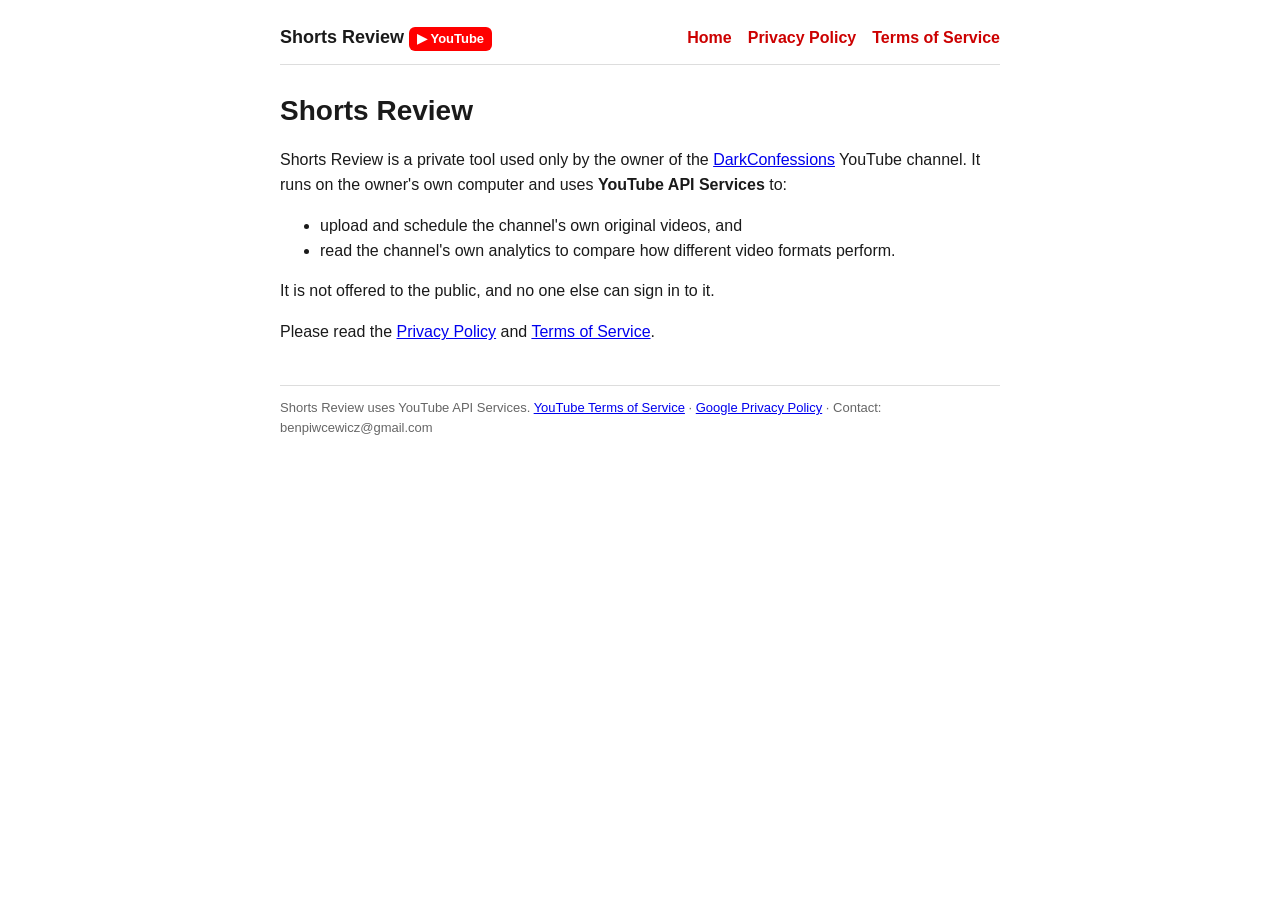
<file: index.html>
<!doctype html><html lang="en"><head><meta charset="utf-8"><meta name="viewport" content="width=device-width,initial-scale=1"><title>Shorts Review</title><link rel="stylesheet" href="style.css"></head><body><header><span class="brand">Shorts Review <span class="yt">&#9654; YouTube</span></span><nav><a href="index.html">Home</a><a href="privacy.html">Privacy Policy</a><a href="terms.html">Terms of Service</a></nav></header><h1>Shorts Review</h1><p>Shorts Review is a private tool used only by the owner of the <a href="https://www.youtube.com/@DarkConfessions1234">DarkConfessions</a> YouTube channel. It runs on the owner's own computer and uses <b>YouTube API Services</b> to:</p><ul><li>upload and schedule the channel's own original videos, and</li><li>read the channel's own analytics to compare how different video formats perform.</li></ul><p>It is not offered to the public, and no one else can sign in to it.</p><p>Please read the <a href="privacy.html">Privacy Policy</a> and <a href="terms.html">Terms of Service</a>.</p><footer>Shorts Review uses YouTube API Services. <a href="https://www.youtube.com/t/terms">YouTube Terms of Service</a> · <a href="http://www.google.com/policies/privacy">Google Privacy Policy</a> · Contact: benpiwcewicz@gmail.com</footer></body></html>
</file>
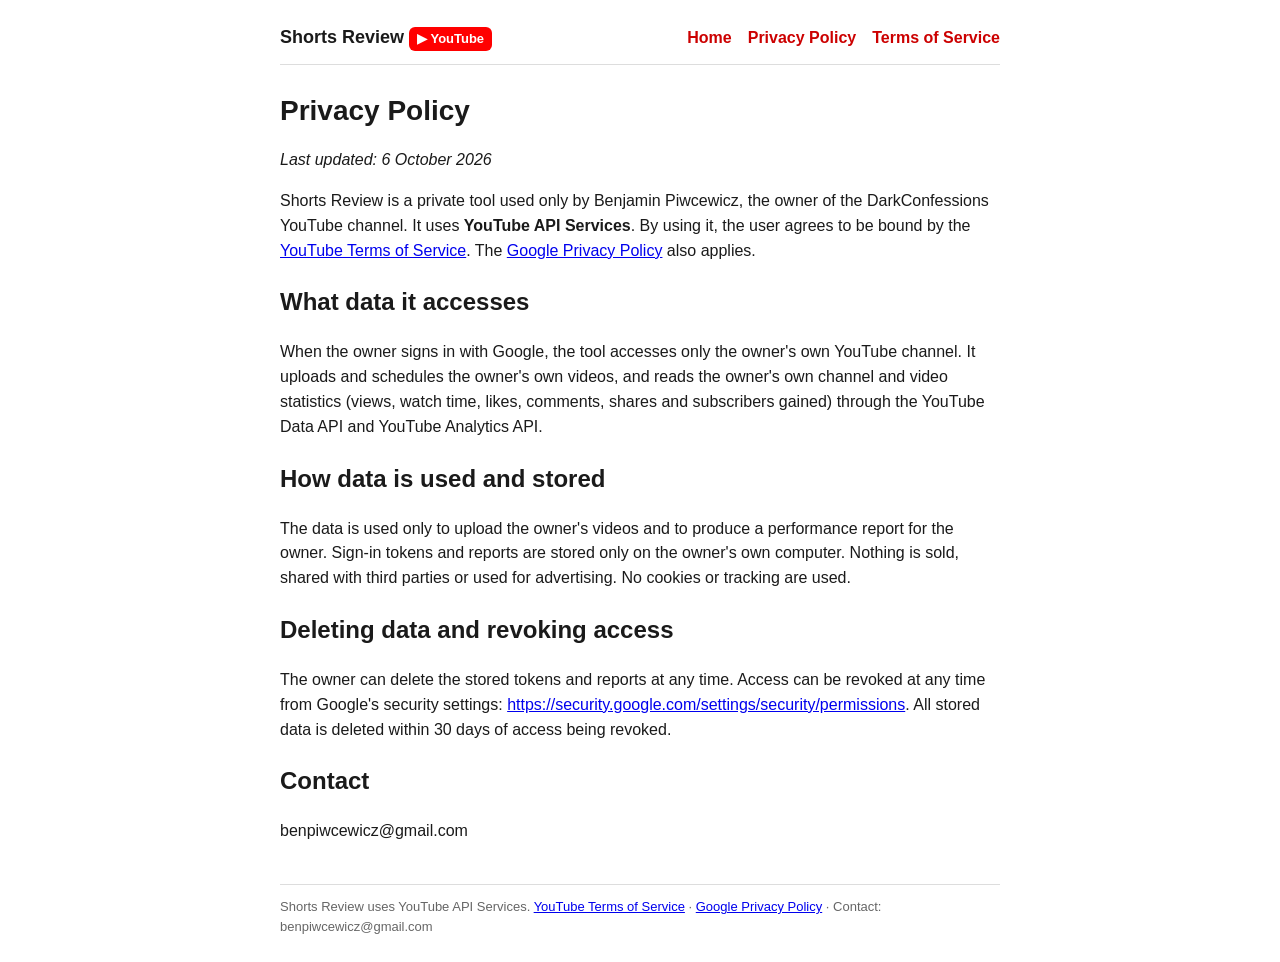
<file: privacy.html>
<!doctype html><html lang="en"><head><meta charset="utf-8"><meta name="viewport" content="width=device-width,initial-scale=1"><title>Privacy Policy - Shorts Review</title><link rel="stylesheet" href="style.css"></head><body><header><span class="brand">Shorts Review <span class="yt">&#9654; YouTube</span></span><nav><a href="index.html">Home</a><a href="privacy.html">Privacy Policy</a><a href="terms.html">Terms of Service</a></nav></header><h1>Privacy Policy</h1><p><i>Last updated: 6 October 2026</i></p><p>Shorts Review is a private tool used only by Benjamin Piwcewicz, the owner of the DarkConfessions YouTube channel. It uses <b>YouTube API Services</b>. By using it, the user agrees to be bound by the <a href="https://www.youtube.com/t/terms">YouTube Terms of Service</a>. The <a href="http://www.google.com/policies/privacy">Google Privacy Policy</a> also applies.</p><h2>What data it accesses</h2><p>When the owner signs in with Google, the tool accesses only the owner's own YouTube channel. It uploads and schedules the owner's own videos, and reads the owner's own channel and video statistics (views, watch time, likes, comments, shares and subscribers gained) through the YouTube Data API and YouTube Analytics API.</p><h2>How data is used and stored</h2><p>The data is used only to upload the owner's videos and to produce a performance report for the owner. Sign-in tokens and reports are stored only on the owner's own computer. Nothing is sold, shared with third parties or used for advertising. No cookies or tracking are used.</p><h2>Deleting data and revoking access</h2><p>The owner can delete the stored tokens and reports at any time. Access can be revoked at any time from Google's security settings: <a href="https://security.google.com/settings/security/permissions">https://security.google.com/settings/security/permissions</a>. All stored data is deleted within 30 days of access being revoked.</p><h2>Contact</h2><p>benpiwcewicz@gmail.com</p><footer>Shorts Review uses YouTube API Services. <a href="https://www.youtube.com/t/terms">YouTube Terms of Service</a> · <a href="http://www.google.com/policies/privacy">Google Privacy Policy</a> · Contact: benpiwcewicz@gmail.com</footer></body></html>
</file>
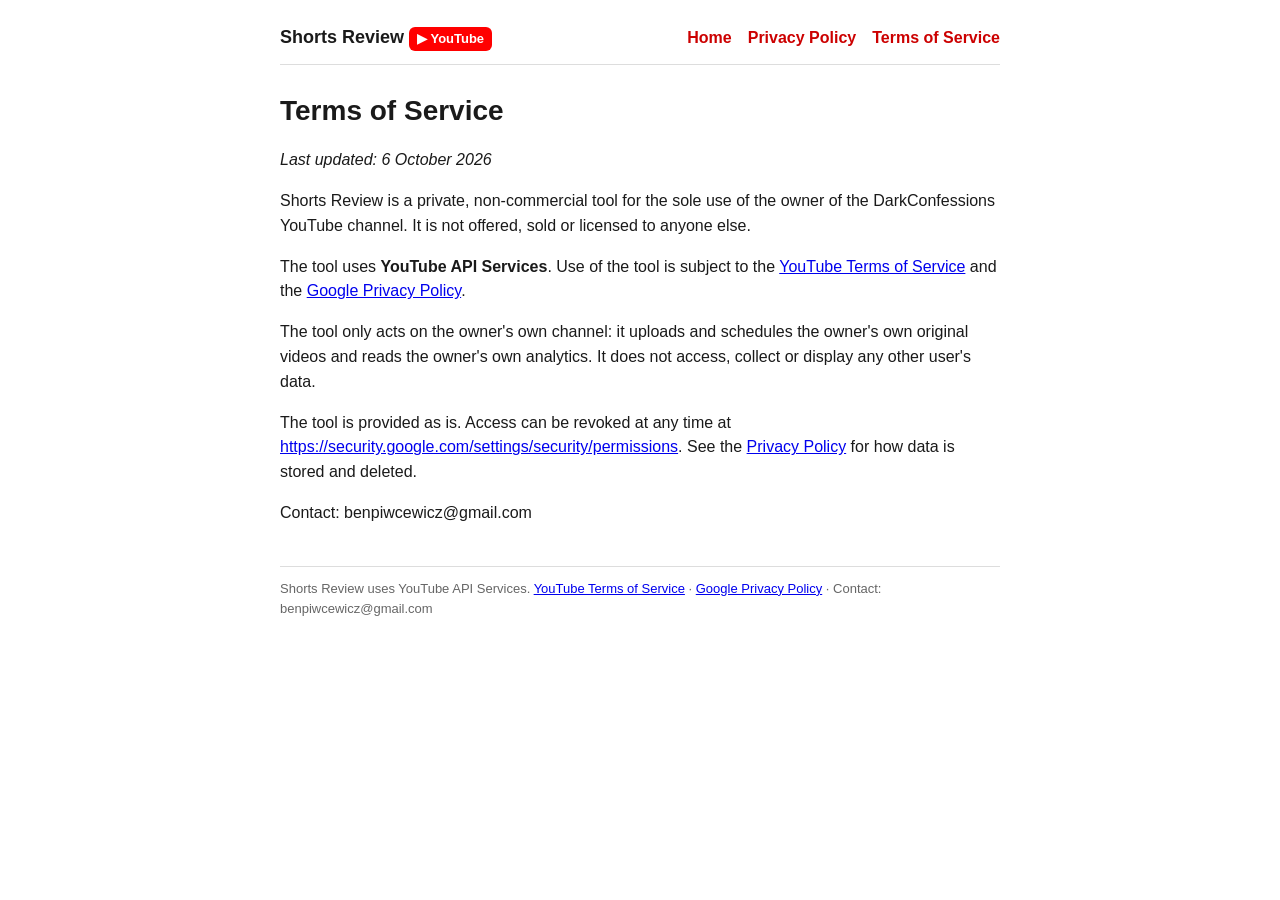
<file: terms.html>
<!doctype html><html lang="en"><head><meta charset="utf-8"><meta name="viewport" content="width=device-width,initial-scale=1"><title>Terms of Service - Shorts Review</title><link rel="stylesheet" href="style.css"></head><body><header><span class="brand">Shorts Review <span class="yt">&#9654; YouTube</span></span><nav><a href="index.html">Home</a><a href="privacy.html">Privacy Policy</a><a href="terms.html">Terms of Service</a></nav></header><h1>Terms of Service</h1><p><i>Last updated: 6 October 2026</i></p><p>Shorts Review is a private, non-commercial tool for the sole use of the owner of the DarkConfessions YouTube channel. It is not offered, sold or licensed to anyone else.</p><p>The tool uses <b>YouTube API Services</b>. Use of the tool is subject to the <a href="https://www.youtube.com/t/terms">YouTube Terms of Service</a> and the <a href="http://www.google.com/policies/privacy">Google Privacy Policy</a>.</p><p>The tool only acts on the owner's own channel: it uploads and schedules the owner's own original videos and reads the owner's own analytics. It does not access, collect or display any other user's data.</p><p>The tool is provided as is. Access can be revoked at any time at <a href="https://security.google.com/settings/security/permissions">https://security.google.com/settings/security/permissions</a>. See the <a href="privacy.html">Privacy Policy</a> for how data is stored and deleted.</p><p>Contact: benpiwcewicz@gmail.com</p><footer>Shorts Review uses YouTube API Services. <a href="https://www.youtube.com/t/terms">YouTube Terms of Service</a> · <a href="http://www.google.com/policies/privacy">Google Privacy Policy</a> · Contact: benpiwcewicz@gmail.com</footer></body></html>
</file>
<file: style.css>
body{font-family:-apple-system,Helvetica,Arial,sans-serif;max-width:720px;margin:0 auto;padding:24px 16px;color:#1a1a1a;background:#fff;line-height:1.55}
header{display:flex;justify-content:space-between;align-items:center;flex-wrap:wrap;gap:8px;border-bottom:1px solid #ddd;padding-bottom:12px;margin-bottom:24px}
header a{margin-left:16px;color:#c00;text-decoration:none;font-weight:600}
h1{font-size:28px;margin:0}.brand{font-weight:700;font-size:18px}
.yt{display:inline-block;background:#f00;color:#fff;border-radius:6px;padding:2px 8px;font-weight:700;font-size:13px}
footer{margin-top:40px;font-size:13px;color:#666;border-top:1px solid #ddd;padding-top:12px}
</file>
